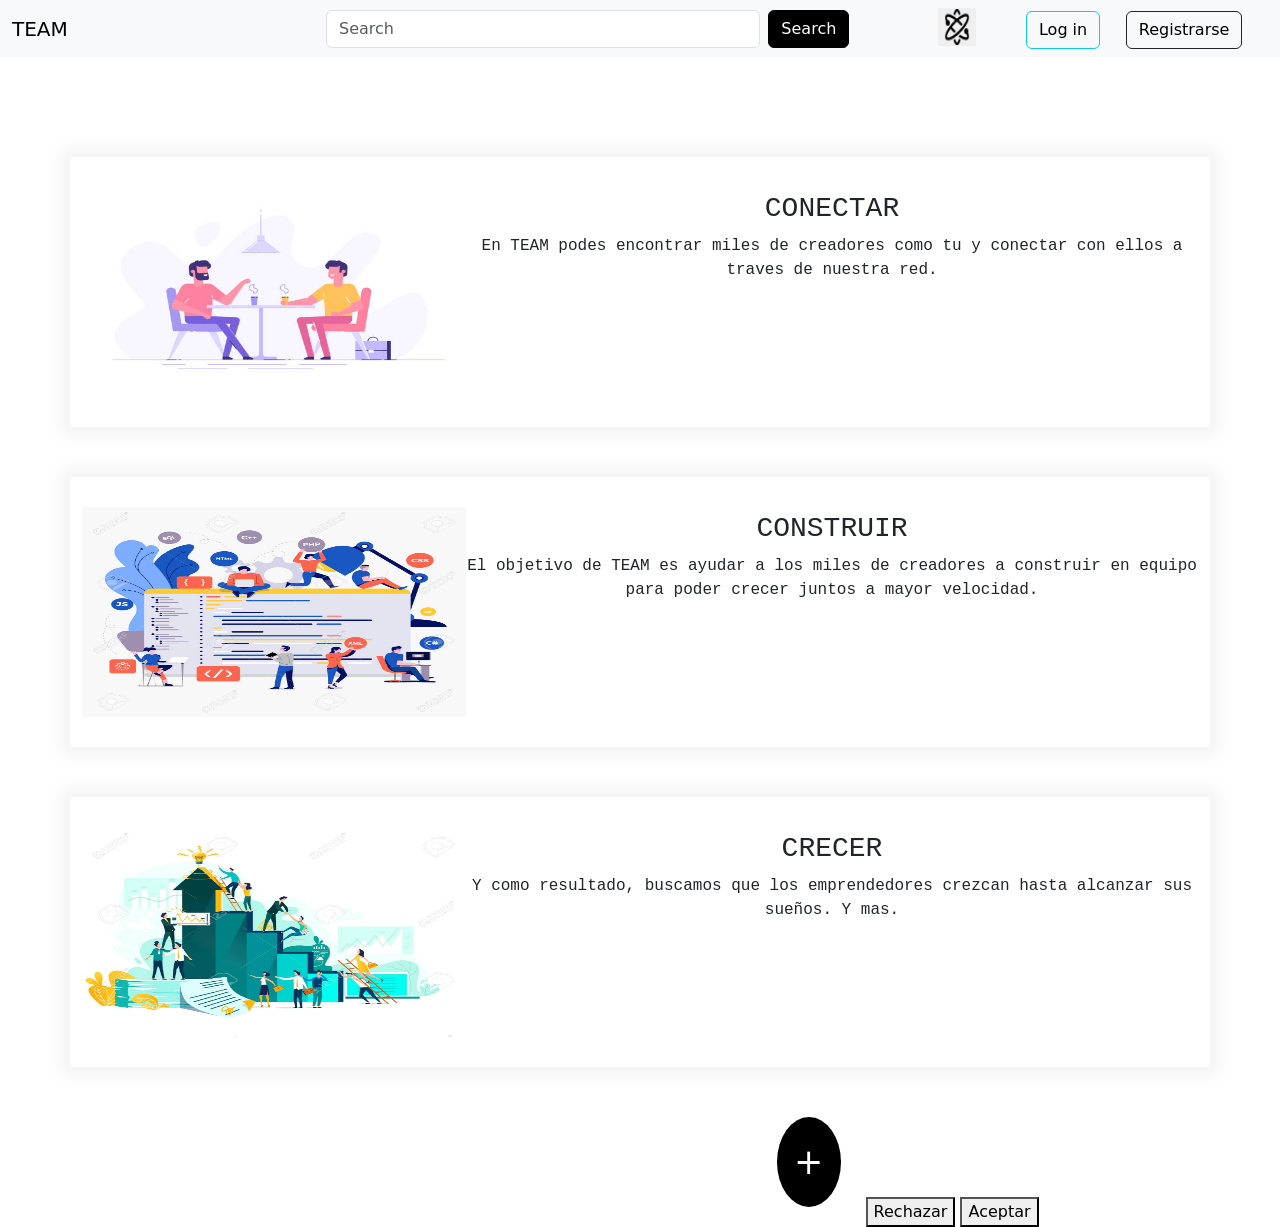
<file: index.html>
<!DOCTYPE html>
<html lang="en">
<head>
    <meta charset="UTF-8">
    <meta http-equiv="X-UA-Compatible" content="IE=edge">
    <meta name="viewport" content="width=device-width, initial-scale=1.0">
    <link href="https://cdn.jsdelivr.net/npm/bootstrap@5.1.0/dist/css/bootstrap.min.css" rel="stylesheet" integrity="sha384-KyZXEAg3QhqLMpG8r+8fhAXLRk2vvoC2f3B09zVXn8CA5QIVfZOJ3BCsw2P0p/We" crossorigin="anonymous">
    <link rel="stylesheet" href="./style.css">
    <script src="https://ajax.googleapis.com/ajax/libs/jquery/3.6.0/jquery.min.js"></script>
    <title>TEAM</title>
</head>
<body>
    <header>
        <nav class="navbar navbar-light bg-light">
            <div class="container-fluid">
                <div class="col-3 logo">
                    <a href="./index.html" class="navbar-brand">TEAM</a>
                </div> 
                <div class="col-5 search">
                    <form class="d-flex">
                        <input class="form-control me-2" type="search" placeholder="Search" aria-label="Search">
                        <button class="btn btn-outline-success" type="submit" id="butSea">Search</button>
                    </form>
                </div>
                <div class="col-4 botones">
                    <button id="netBtn"><a href="./HTML/perfiles.html"><img id="netImg" src="./network.png"></a></button>
                    <button type="button" class="btn btn-outline-info" id="butLog"><a id="aLog" href="./HTML/login.html">Log in</a></button>
                    <button type="button" class="btn btn-outline-dark" id="butReg"><a id="aReg" href="./HTML/registrarse.html">Registrarse</a></button>
                </div>
            </div>
        </nav>
    </header>
    <section class="ccc">
        <div class="container">
            <div class="cImg">
                <img class="imgIndex" src="./conectar.jpg" alt="Conectar">
            </div>
            <div class="cText">
                <h3 class="texto">CONECTAR</h3>
                <p class="subTexto">En TEAM podes encontrar miles de creadores como tu y conectar con ellos a traves de nuestra red.</p>
                </div>
        </div>
        <div class="container">
            <div class="cImg">
                <img class="imgIndex" src="./construir.jpg" alt="Construir">
            </div>
            <div class="cText">
                <h3 class="texto">CONSTRUIR</h3>
                <p class="subTexto">El objetivo de TEAM es ayudar a los miles de creadores a construir en equipo para poder crecer juntos a mayor velocidad.</p>
            </div>
        </div>
        <div class="container">
            <div class="cImg">
                <img class="imgIndex" src="./crecer.jpg" alt="Crecer">
            </div>  
            <div class="cText">
                <h3 class="texto">CRECER</h3>
                <p class="subTexto">Y como resultado, buscamos que los emprendedores crezcan hasta alcanzar sus sueños. Y mas.</p>
            </div>
        </div>
    </section>

    <footer>
        <button id="BtnAgregar"><a id="aAgg" href="./HTML/post.html">+</a></button>
    </footer>

    <script src="./jquery-3.6.0.min.js"></script>
    <script src="./main.js"></script>
    <script src="https://cdn.jsdelivr.net/npm/@popperjs/core@2.9.3/dist/umd/popper.min.js" integrity="sha384-eMNCOe7tC1doHpGoWe/6oMVemdAVTMs2xqW4mwXrXsW0L84Iytr2wi5v2QjrP/xp" crossorigin="anonymous"></script>
    <script src="https://cdn.jsdelivr.net/npm/bootstrap@5.1.0/dist/js/bootstrap.min.js" integrity="sha384-cn7l7gDp0eyniUwwAZgrzD06kc/tftFf19TOAs2zVinnD/C7E91j9yyk5//jjpt/" crossorigin="anonymous"></script>
</body>
</html>
</file>
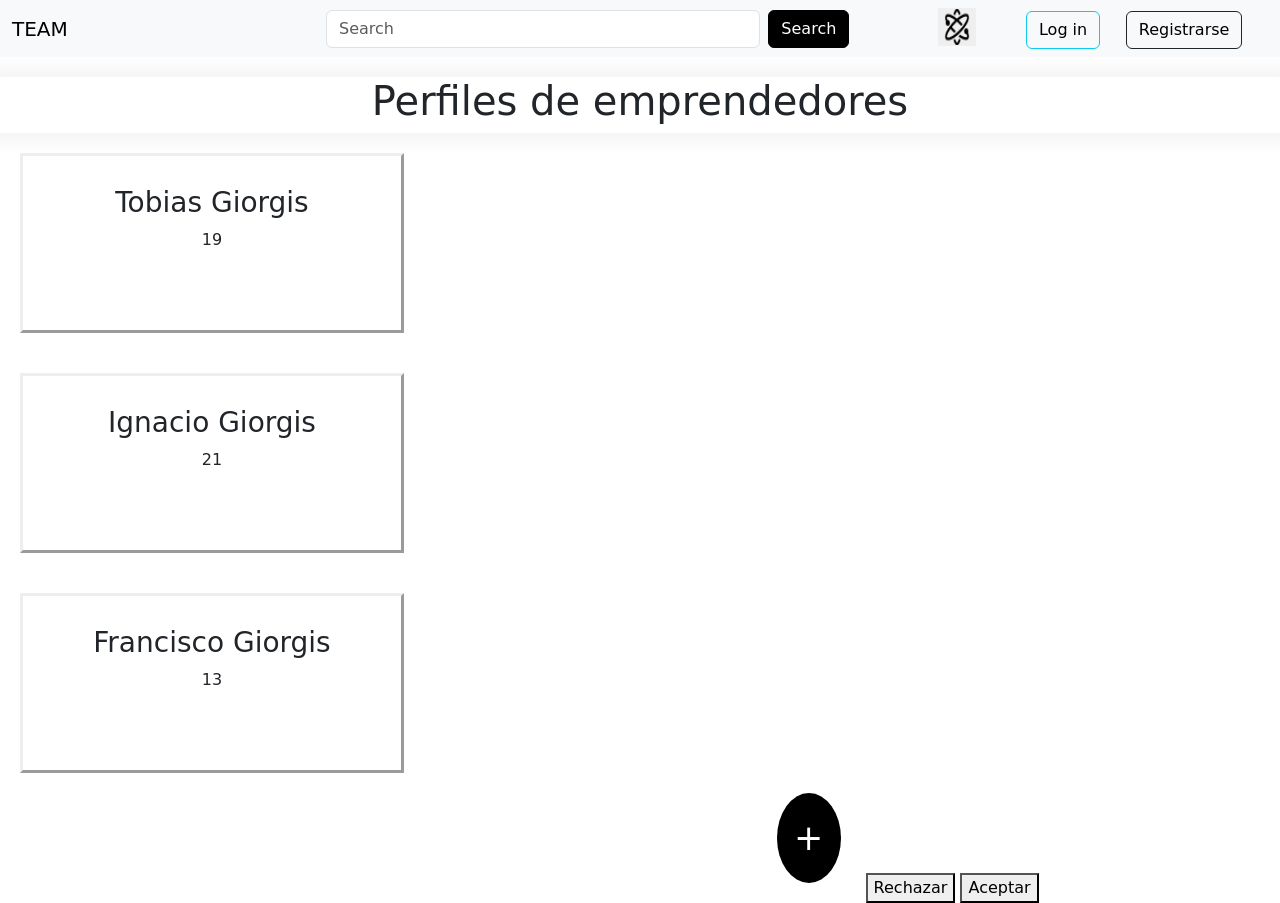
<file: HTML/perfiles.html>
<!DOCTYPE html>
<html lang="en">
<head>
    <meta charset="UTF-8">
    <meta http-equiv="X-UA-Compatible" content="IE=edge">
    <meta name="viewport" content="width=device-width, initial-scale=1.0">
    <link href="https://cdn.jsdelivr.net/npm/bootstrap@5.1.0/dist/css/bootstrap.min.css" rel="stylesheet" integrity="sha384-KyZXEAg3QhqLMpG8r+8fhAXLRk2vvoC2f3B09zVXn8CA5QIVfZOJ3BCsw2P0p/We" crossorigin="anonymous">
    <link rel="stylesheet" href="../style.css">
    <title>TEAM - Perfiles</title>
</head>
<body>
    <header>
        <nav class="navbar navbar-light bg-light">
            <div class="container-fluid">
                <div class="col-3 logo">
                    <a href="../index.html" class="navbar-brand">TEAM</a>
                </div> 
                <div class="col-5 search">
                    <form class="d-flex">
                        <input class="form-control me-2" type="search" placeholder="Search" aria-label="Search">
                        <button class="btn btn-outline-success" type="submit" id="butSea">Search</button>
                    </form>
                </div>
                <div class="col-4 botones">
                    <button id="netBtn"><a href="./perfiles.html"><img id="netImg" src="../network.png"></a></button>
                    <button type="button" class="btn btn-outline-info" id="butLog"><a id="aLog" href="./login.html">Log in</a></button>
                    <button type="button" class="btn btn-outline-dark" id="butReg"><a id="aReg" href="./registrarse.html">Registrarse</a></button>
                </div>
            </div>
        </nav>
    </header>

    <section class="showPer">
        <div class="hPerfiles">
            <h1>Perfiles de emprendedores</h1>
        </div>
    </section>

    <footer>
        <button id="BtnAgregar"><a id="aAgg" href="./post.html">+</a></button>
    </footer>
    
    <script src="../jquery-3.6.0.min.js"></script>
    <script src="../main.js"></script>
    <script src="https://cdn.jsdelivr.net/npm/@popperjs/core@2.9.3/dist/umd/popper.min.js" integrity="sha384-eMNCOe7tC1doHpGoWe/6oMVemdAVTMs2xqW4mwXrXsW0L84Iytr2wi5v2QjrP/xp" crossorigin="anonymous"></script>
    <script src="https://cdn.jsdelivr.net/npm/bootstrap@5.1.0/dist/js/bootstrap.min.js" integrity="sha384-cn7l7gDp0eyniUwwAZgrzD06kc/tftFf19TOAs2zVinnD/C7E91j9yyk5//jjpt/" crossorigin="anonymous"></script>
</body>
</html>
</file>
<file: style.css>
.botones{
    display: flex;
    float: right;
    justify-content: flex-end;
    align-items: flex-end;
    padding-right: 2vw;
}

#aLog{
    text-decoration: none;
    color: black;
}

#aReg{
    text-decoration: none;
    color: black;
}

#butLog{
    margin-right: 2vw;
}
#butReg :hover{
    color: white;
}

.container{
    display: flex;
    flex-direction: row;
    margin-top: 50px;
    box-shadow: 0px 0px 15px 10px whitesmoke;
}
.imgIndex{
    width: 30vw;
    height: 30vh;
    padding-bottom: 30px;
    padding-top: 30px;
}

.cText{
    text-align: center;
    flex-direction: column;
    margin-top: 35px;
    font-family: monospace;
}
.formLog{
    margin: 10vw 20vw 30vw 25vw;
    width: 50vw;
}

#formReg{
    width: 90%;
    margin: 5vw;
}

#butSea{
    color: white;
    border-color: black;
    background-color: black;
}
#butSea:hover{
    transform: scale(1.1 );
}

#login{
    color: white;
    text-decoration: none;
}

#netImg{
    width: 2vw;
    height: 4vh;
}

#netBtn{
    border: none;
    margin-right: 50px;
    margin-bottom: 3px;
}

#BtnAgregar{
    background-color: black;
    color: blanchedalmond;
    border: thin;
    border-radius: 70%;
    width: 5vw;
    height: 10vh;
    font-size: 35px;
    float: right;
    margin-bottom: 20px;
    margin-right: 25px;
    scroll-behavior: auto;
}

#aAgg{
    color: white;
    text-decoration: none;
}

#input-task{
    margin: 5vw 5vw 10vw 20vw;
    border-radius: 5%;
    width: 40vw;
    height: 7vh;
    border-style: double;
    border-color: black;
}

footer{
    display: flex;
    justify-content: flex-end;
    align-items: flex-end;
}

.showPer{
    display: flex;
    flex-direction: column;
}

.ccc{
    display: flex;
    flex-direction: column;
    margin: 50px 0 50px 0;
}

#listaPost{
    justify-content: center;
}

#Posts{
    display: flex;
    flex-direction: column;
}

#msj{
    justify-content: center;
    text-align: flex-start;
    margin-left: 10px;
    margin-right: 10px;
    text-decoration: none;
}

#iyb{
    align-items: center;
    justify-content: flex-start;
}

#elem{
    border-top: solid 1px gainsboro;
    margin: 20px;
    text-decoration: none;
    text-align: flex-start;
    padding-top: 17px;
    font-family: 'Gill Sans', 'Gill Sans MT', Calibri, 'Trebuchet MS', sans-serif;
    font-size: 1.1em;
}

.divPrueba{
    width: 30vw;
    height: 20vh;
    justify-content: center;
    align-items: center;
    text-align: center;
    border-style: outset;
    margin: 20px;
    padding-top: 30px;
}

.hPerfiles{
    justify-content: center;
    align-items: center;
    text-align: center;
    margin-top: 20px;
    box-shadow: 0px 0px 15px 10px whitesmoke;
    
}
</file>
